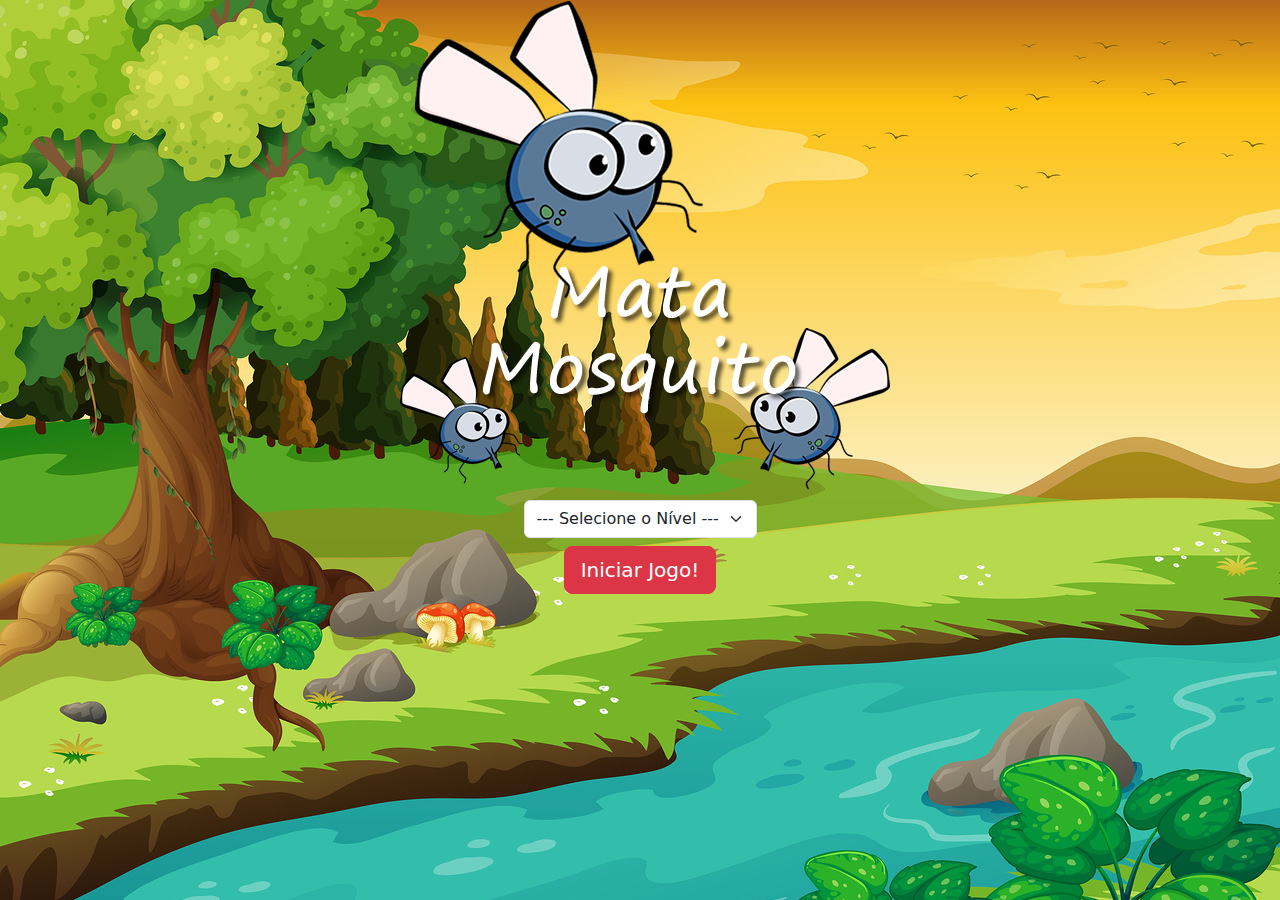
<file: index.html>
<!DOCTYPE html>
<html lang="pt-BR">
<head>
    <meta charset="UTF-8">
    <meta http-equiv="X-UA-Compatible" content="IE=edge">
    <meta name="viewport" content="width=device-width, initial-scale=1.0">
    <title>Game Mata MUUUUSKITU </title>
    <link rel="stylesheet" href="https://cdn.jsdelivr.net/npm/bootstrap@5.2.2/dist/css/bootstrap.min.css
    ">
    <link rel="stylesheet" href="css/style.css">
    <script src="js/script.js"></script>
</head>
<body>
    <div class="container">
        <div class="row">
            <div class="col">
                <div class="d-flex justify-content-center">
                    <img src="imagens/game.png" alt="Imagem Inical do Jogo">                  
                </div>
            </div>
        </div>
        <div class="row">
            <div class="col">
                <div class="d-flex justify-content-center">
                    <div class="mb-2">
                        <select id="nivel" class="form-select">
                            <option value="">--- Selecione o Nível --- </option>
                            <option value="normal">Normal</option>
                            <option value="medio">Médio</option>
                            <option value="chucknorris">Chuck Norris</option>
                        </select>
                    </div>               
                </div>
            </div>
        </div>
        <div class="row">
            <div class="col">
                <div class="d-flex justify-content-center">
                   <button onclick="iniciarJogo()" type="button" class="btn btn-danger btn-lg">Iniciar Jogo!</button>               
                </div>
            </div>
        </div>

        </div>

    </div>
</body>
</html>
</file>
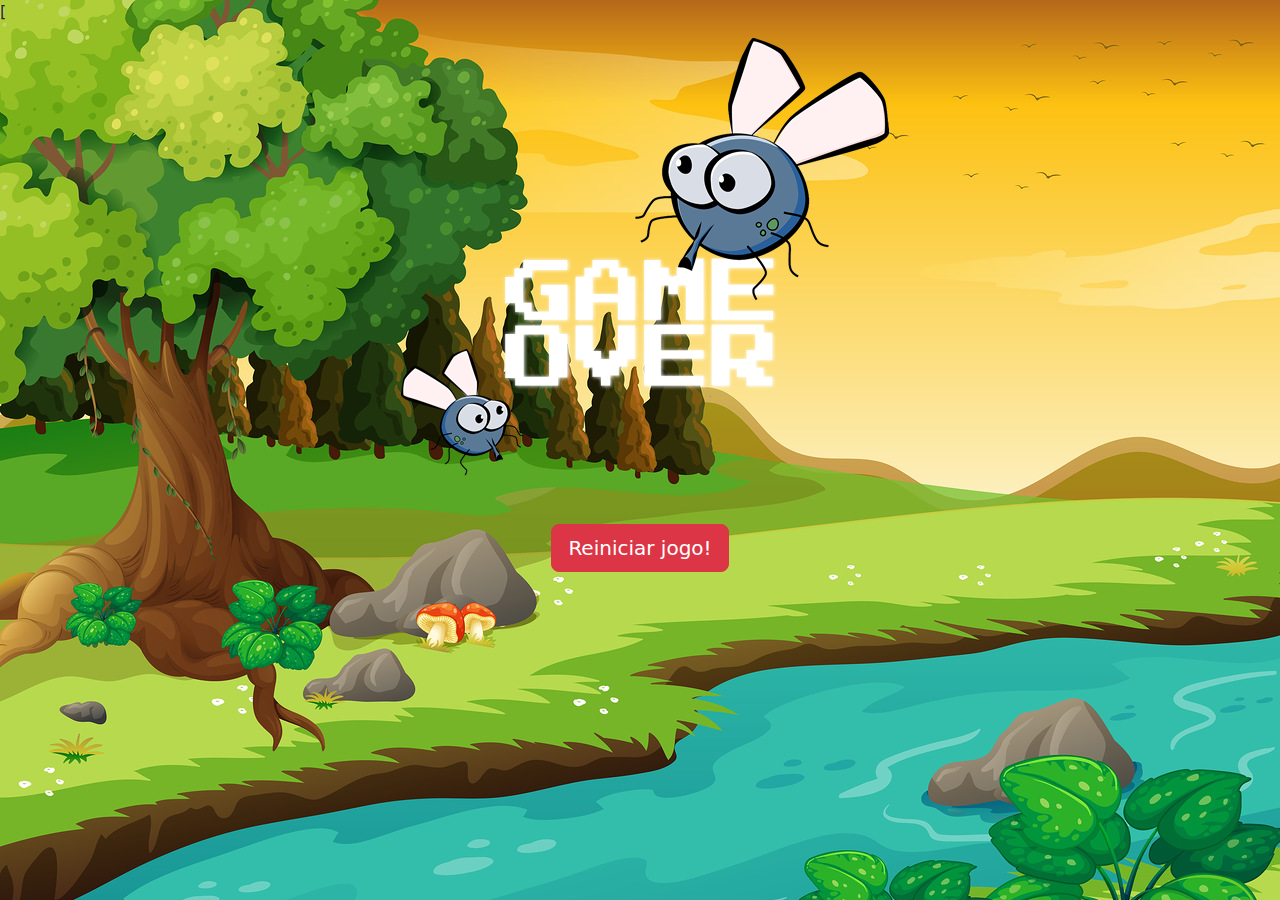
<file: gameover.html>
<!DOCTYPE html>
<html lang="pt-BR">

<head>
    <meta charset="UTF-8">
    <meta http-equiv="X-UA-Compatible" content="IE=edge">
    <meta name="viewport" content="width=device-width, initial-scale=1.0">
    <title>Game Over</title>
    <link rel="stylesheet" href="https://cdn.jsdelivr.net/npm/bootstrap@5.2.2/dist/css/bootstrap.min.css
    ">
    <link rel="stylesheet" href="css/style.css">
    <script src="js/script.js"></script>
</head>

<body>[
    <div class="row">
        <div class="col">
            <div class="d-flex justify-content-center">
                <img src="imagens/game_over.png" alt=""> <br>
            </div>
        </div>
    </div>
    <div class="row">
        <div class="col">
            <div class="d-flex justify-content-center">
              
                <button type="button" class="btn btn-danger btn-lg" onclick="window.location.href = 'index.html' ">
                    Reiniciar jogo!
                </button>
            </div>
        </div>
    </div>
</body>

</html>
</file>
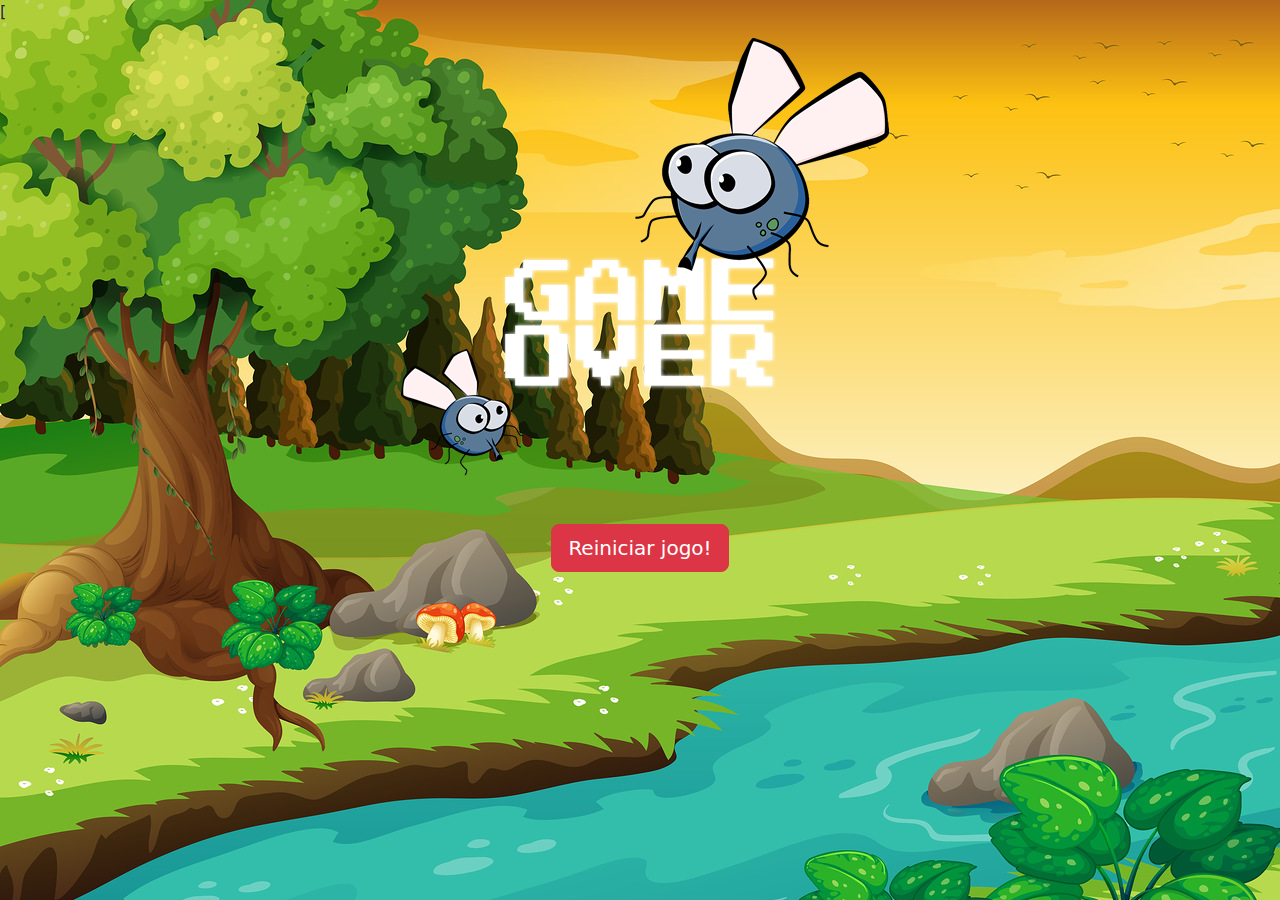
<file: jogo.html>
<!DOCTYPE html>
<html lang="pt-BR">

<head>
    <meta charset="UTF-8">
    <meta http-equiv="X-UA-Compatible" content="IE=edge">
    <meta name="viewport" content="width=device-width, initial-scale=1.0">
    <title>Game Nova Página</title>
    <link rel="stylesheet" href="https://cdn.jsdelivr.net/npm/bootstrap@5.2.2/dist/css/bootstrap.min.css
    ">
    <link rel="stylesheet" href="css/style.css">
    <script src="js/script.js"></script>
</head>

<body onresize="ajusaTamanhoTelajogo()">

    <div class="painel">

        <div class="vida">
            <img id="v1" src="imagens/coracao_cheio.png" alt="Vida 1">
            <img id="v2" src="imagens/coracao_cheio.png" alt="Vida 2">
            <img id="v3" src="imagens/coracao_cheio.png" alt="Vida 3">
        </div>

        <div class="cronometro">
            <div>Tempo Restante: <span id="tempo"></span> </div>

        </div>


    </div>

    <script>
        //Pega id tempo e desenha no html o valor da variavel tempo
        document.getElementById('tempo').innerHTML = tempo

        var criaMosca = setInterval(function () {
          posicaoRandomica()
        }, tempoCriaMosquito)


    </script>

</body>

</html>
</file>
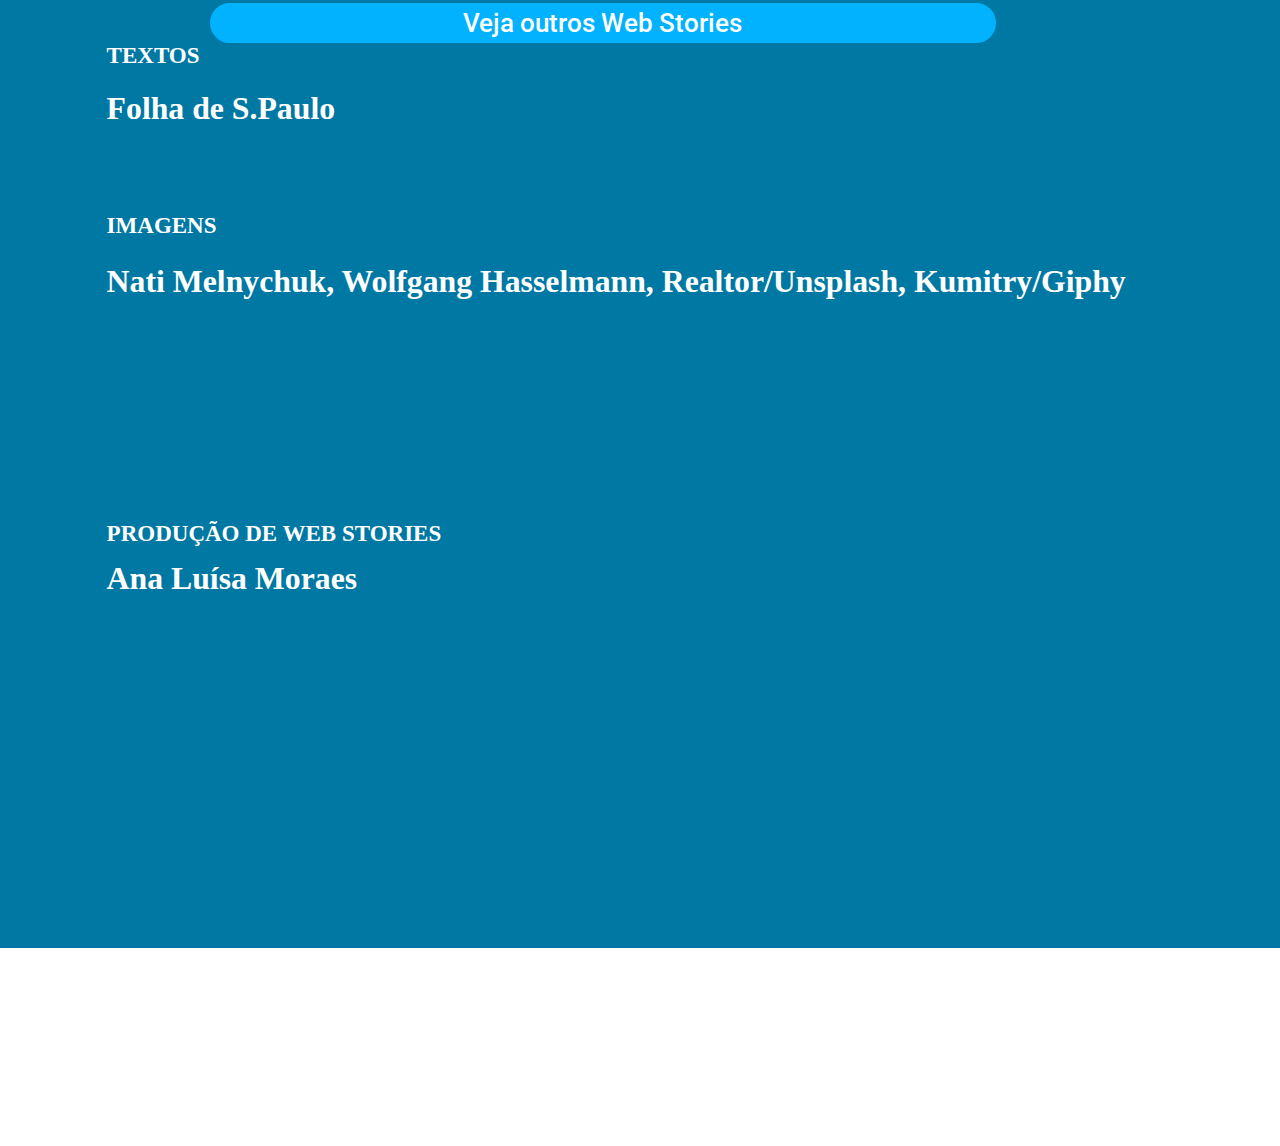
<file: imagens/download.htm>
<!DOCTYPE html>
<html amp lang="pt-BR"><head><meta charset="utf-8"><link href="https://cdn.ampproject.org/v0.js" rel="preload" as="script"><script async src="https://cdn.ampproject.org/v0.js"></script><style amp-boilerplate>body{-webkit-animation:-amp-start 8s steps(1,end) 0s 1 normal both;-moz-animation:-amp-start 8s steps(1,end) 0s 1 normal both;-ms-animation:-amp-start 8s steps(1,end) 0s 1 normal both;animation:-amp-start 8s steps(1,end) 0s 1 normal both}@-webkit-keyframes -amp-start{from{visibility:hidden}to{visibility:visible}}@-moz-keyframes -amp-start{from{visibility:hidden}to{visibility:visible}}@-ms-keyframes -amp-start{from{visibility:hidden}to{visibility:visible}}@-o-keyframes -amp-start{from{visibility:hidden}to{visibility:visible}}@keyframes -amp-start{from{visibility:hidden}to{visibility:visible}}</style><noscript><style amp-boilerplate>body{-webkit-animation:none;-moz-animation:none;-ms-animation:none;animation:none}</style></noscript><meta name="viewport" content="width=device-width,minimum-scale=1,initial-scale=1"><meta name="amp-story-generator-name" content="MakeStories"><meta name="amp-story-generator-version" content="2.0"><script async custom-element="amp-analytics" src="https://cdn.ampproject.org/v0/amp-analytics-0.1.js"></script><title>Métodos mais e menos eficazes para combater pernilongos</title><script async custom-element="amp-story" src="https://cdn.ampproject.org/v0/amp-story-1.0.js"></script><meta name="og:image" property="og:image" content="https://f.i.uol.com.br/fotografia/2022/03/31/16487376976245bda127777_1648737697_3x2_md.jpg"><link rel="shortcut icon" href="https://f.i.uol.com.br/hunting/folha/1/common/icons/favicon-192.png" type="image/x-icon"><script type="application/ld+json">{"@context":"https://schema.org","@type":"Article","mainEntityOfPage":{"@type":"WebPage","@id":"https://apis.makestories.io/preview/-MyNBCjecCWDV8gaETRC?"},"headline":"Métodos mais e menos eficazes para combater pernilongos","keywords":"pernilongos, picadas","description":"Aprenda a controlar os pernilongos","image":{"@type":"ImageObject","url":"https://f.i.uol.com.br/fotografia/2022/03/31/16487376976245bda127777_1648737697_3x2_md.jpg","width":"1280","height":"1920"},"author":{"@type":"Person","name":""},"publisher":{"@type":"Organization","name":"","logo":{"@type":"ImageObject","url":""}}}</script><meta property="og:url" content="https://www1.folha.uol.com.br/webstories/cotidiano/2022/03/metodos-mais-e-menos-eficazes-para-combater-pernilongos/"><meta property="title" content="Métodos mais e menos eficazes para combater pernilongos"><meta property="og:title" content="Métodos mais e menos eficazes para combater pernilongos"><meta property="twitter:title" content="Métodos mais e menos eficazes para combater pernilongos"><meta property="keywords" name="keywords" content="pernilongos, picadas"><meta name="description" property="description" content="Aprenda a controlar os pernilongos"><meta name="og:description" property="og:description" content="Aprenda a controlar os pernilongos"><meta name="twitter:description" property="twitter:description" content="Aprenda a controlar os pernilongos"><meta property="twitter:image" content="https://f.i.uol.com.br/fotografia/2022/03/31/16487376976245bda127777_1648737697_3x2_md.jpg"><meta property="og:image:url" content="https://f.i.uol.com.br/fotografia/2022/03/31/16487376976245bda127777_1648737697_3x2_md.jpg"><meta property="og:image:width" content="1280"><meta property="og:image:height" content="1920"><meta name="twitter:card" content="summary_large_image"><meta property="og:type" content="article"><link rel="canonical" href="https://www1.folha.uol.com.br/webstories/cotidiano/2022/03/metodos-mais-e-menos-eficazes-para-combater-pernilongos/"><style amp-custom>@font-face{font-family:FolhaII;src:url(https://static.folha.uol.com.br/fonts/folhaii-semibold/folhaii-semibold-webfont.eot?20200213) format("embedded-opentype"),url(https://static.folha.uol.com.br/fonts/folhaii-semibold/folhaii-semibold-webfont.woff?20200213) format("woff"),url(https://static.folha.uol.com.br/fonts/folhaii-semibold/folhaii-semibold-webfont.ttf?20200213) format("truetype"),url(https://static.folha.uol.com.br/fonts/folhaii-semibold/folhaii-semibold-webfont.svg#folha_iisemibold?20200213) format("svg");font-weight:600}@font-face{font-family:FolhaGrafico;src:url(https://static.folha.uol.com.br/fonts/hunting/folha-grafico/Folha_Grafico-Regular.eot?20200213) format("embedded-opentype"),url(https://static.folha.uol.com.br/fonts/hunting/folha-grafico/Folha_Grafico-Regular.woff2?20200213) format("woff2"),url(https://static.folha.uol.com.br/fonts/hunting/folha-grafico/Folha_Grafico-Regular.woff?20200213) format("woff"),url(https://static.folha.uol.com.br/fonts/hunting/folha-grafico/Folha_Grafico-Regular.ttf?20200213) format("truetype"),url(https://static.folha.uol.com.br/fonts/hunting/folha-grafico/Folha_Grafico-Regular.svg#font?20200213) format("svg");font-weight:400}@font-face{font-family:FolhaGrafico;src:url(https://static.folha.uol.com.br/fonts/hunting/folha-grafico/Folha_Grafico-Bold.eot?20200213) format("embedded-opentype"),url(https://static.folha.uol.com.br/fonts/hunting/folha-grafico/Folha_Grafico-Bold.woff2?20200213) format("woff2"),url(https://static.folha.uol.com.br/fonts/hunting/folha-grafico/Folha_Grafico-Bold.woff?20200213) format("woff"),url(https://static.folha.uol.com.br/fonts/hunting/folha-grafico/Folha_Grafico-Bold.ttf?20200213) format("truetype"),url(https://static.folha.uol.com.br/fonts/hunting/folha-grafico/Folha_Grafico-Bold.svg#font?20200213) format("svg");font-weight:700}@font-face{font-family:FolhaTexto;src:url(https://static.folha.uol.com.br/fonts/hunting/folha-texto/Folha_Texto-Light.eot?20200213) format("embedded-opentype"),url(https://static.folha.uol.com.br/fonts/hunting/folha-texto/Folha_Texto-Light.woff2?20200213) format("woff2"),url(https://static.folha.uol.com.br/fonts/hunting/folha-texto/Folha_Texto-Light.woff?20200213) format("woff"),url(https://static.folha.uol.com.br/fonts/hunting/folha-texto/Folha_Texto-Light.ttf?20200213) format("truetype"),url(https://static.folha.uol.com.br/fonts/hunting/folha-texto/Folha_Texto-Light.svg#font?20200213) format("svg");font-weight:300}@font-face{font-family:FolhaTexto;src:url(https://static.folha.uol.com.br/fonts/hunting/folha-texto/Folha_Texto-Regular.eot?20200213) format("embedded-opentype"),url(https://static.folha.uol.com.br/fonts/hunting/folha-texto/Folha_Texto-Regular.woff2?20200213) format("woff2"),url(https://static.folha.uol.com.br/fonts/hunting/folha-texto/Folha_Texto-Regular.woff?20200213) format("woff"),url(https://static.folha.uol.com.br/fonts/hunting/folha-texto/Folha_Texto-Regular.ttf?20200213) format("truetype"),url(https://static.folha.uol.com.br/fonts/hunting/folha-texto/Folha_Texto-Regular.svg#font?20200213) format("svg");font-weight:400}@font-face{font-family:FolhaTexto;src:url(https://static.folha.uol.com.br/fonts/hunting/folha-texto/Folha_Texto-Bold.eot?20200213) format("embedded-opentype"),url(https://static.folha.uol.com.br/fonts/hunting/folha-texto/Folha_Texto-Bold.woff2?20200213) format("woff2"),url(https://static.folha.uol.com.br/fonts/hunting/folha-texto/Folha_Texto-Bold.woff?20200213) format("woff"),url(https://static.folha.uol.com.br/fonts/hunting/folha-texto/Folha_Texto-Bold.ttf?20200213) format("truetype"),url(https://static.folha.uol.com.br/fonts/hunting/folha-texto/Folha_Texto-Bold.svg#font?20200213) format("svg");font-weight:700}.pbxkfwnp amp-img.pbxkfwn>img{max-width:unset;max-height:unset;margin:0;height:100%;left:0;object-fit:cover;object-position:28.333333333333286% 50.888888888888886%;top:0;transition:all 1s ease-in-out;width:100%}.vdsde{background:none 0 0/auto repeat scroll padding-box border-box rgba(0,0,0,0);color:#0e0e0e;font-family:FolhaII;font-size:3.56em;font-weight:600;left:1.11%;letter-spacing:0;line-height:1.15em;text-align:center;top:13.83%;width:96.67%}.lkgns>amp-img.img-fill>img{object-fit:cover;object-position:0 0;max-width:unset;max-height:unset;margin:unset;top:0;height:100%;left:0;width:100%}.lkgns amp-img img{object-fit:cover;object-position:0 0}.lkgns amp-img{transform:translateX(-50%) translateY(-50%);filter:brightness(100%) contrast(100%) saturate(100%) blur(0) grayscale(0) sepia(0) invert(200%) hue-rotate(0)}.lkgns{height:4.18em;left:91.25%;top:4.42%;width:4.18em}.pbopndc{background:#fff}.jxfsp{background:#0078a4;background-color:#0078a4;border:1px solid rgba(164,61,0,0);color:#333;height:110.67%;left:-13.06%;top:-5.33%;width:131.11%}.olqac{background:none 0 0/auto repeat scroll padding-box border-box rgba(0,0,0,0);color:#fff;font-family:FolhaTexto;font-size:1.96em;font-weight:300;left:7.22%;letter-spacing:0;line-height:1.15em;text-align:center;top:22.67%;width:85%}.bzmiu>amp-img.img-fill>img{object-fit:cover;max-width:unset;max-height:unset;margin:unset;top:0;height:100%;left:0;width:100%}.bzmiu amp-img{transform:translateX(-50%) translateY(-50%)}.bzmiu{height:28.8em;left:49.86%;object-fit:cover;top:73%;width:36em}.jbcyj>amp-img.img-fill>img{object-fit:cover;object-position:0 0;max-width:unset;max-height:unset;margin:unset;top:0;height:100%;left:0;width:100%}.jbcyj amp-img img{object-fit:cover;object-position:0 0}.jbcyj amp-img{transform:translateX(-50%) translateY(-50%)}.jbcyj{height:4.18em;left:91.25%;top:4.42%;width:4.18em}.pbcmvkm{background:#fff}.dxgdp{background:#0078a4;background-color:#0078a4;border:1px solid rgba(164,61,0,0);color:#333;height:110.67%;left:-14.72%;top:-5.83%;width:131.11%}.djzzs{background:none 0 0/auto repeat scroll padding-box border-box rgba(0,0,0,0);color:#fff;font-family:FolhaTexto;font-size:1.96em;font-weight:300;left:9.17%;letter-spacing:0;line-height:1.15em;text-align:center;top:73.83%;width:83.33%}.mzpwk>amp-img.img-fill>img{object-fit:cover;max-width:unset;max-height:unset;margin:unset;top:0;height:100%;left:0;width:100%}.mzpwk amp-img{transform:translateX(-50%) translateY(-50%)}.mzpwk{height:22.49em;left:49.58%;object-fit:cover;top:42.92%;width:22.49em}.zkgkp>amp-img.img-fill>img{object-fit:cover;object-position:0 0;max-width:unset;max-height:unset;margin:unset;top:0;height:100%;left:0;width:100%}.zkgkp amp-img img{object-fit:cover;object-position:0 0}.zkgkp amp-img{transform:translateX(-50%) translateY(-50%)}.zkgkp{height:4.18em;left:91.25%;top:4.42%;width:4.18em}.pbpgktj{background:#fff}.ovlgp{background:#0078a4;background-color:#0078a4;border:1px solid rgba(164,61,0,0);color:#333;height:110.67%;left:-14.72%;top:-5.83%;width:131.11%}.udect.udect-a{opacity:0}.udect{background:none 0 0/auto repeat scroll padding-box border-box rgba(0,0,0,0);color:#fff;font-family:FolhaTexto;font-size:1.96em;font-weight:300;left:9.17%;letter-spacing:0;line-height:1.15em;text-align:center;top:28.83%;width:83.33%}.neafh{background:none 0 0/auto repeat scroll padding-box border-box rgba(0,0,0,0);color:#fff;font-family:FolhaGrafico;font-size:2.67em;font-weight:700;left:18.89%;letter-spacing:0;line-height:1.15em;text-align:center;top:11.17%;width:61.94%}.pwcmg>amp-img.img-fill>img{object-fit:cover;object-position:0 0;max-width:unset;max-height:unset;margin:unset;top:0;height:99.92%;left:0;width:100%}.pwcmg amp-img img{object-fit:cover;object-position:0 0}.pwcmg amp-img{transform:translateX(-50%) translateY(-50%)}.pwcmg.pwcmg-a{opacity:0}.pwcmg{height:23.73em;left:49.95%;top:79.41%;width:42.1em}.woods>amp-img.img-fill>img{object-fit:cover;object-position:0 0;max-width:unset;max-height:unset;margin:unset;top:0;height:100%;left:0;width:100%}.woods amp-img img{object-fit:cover;object-position:0 0}.woods amp-img{transform:translateX(-50%) translateY(-50%)}.woods{height:4.18em;left:91.25%;top:4.42%;width:4.18em}.pbkrgze{background:#fff}.jsoea{background:#0078a4;background-color:#0078a4;border:1px solid rgba(164,61,0,0);color:#333;height:110.67%;left:-14.72%;top:-5.83%;width:131.11%}.sbdbp.sbdbp-a{opacity:0}.sbdbp{background:none 0 0/auto repeat scroll padding-box border-box rgba(0,0,0,0);color:#fff;font-family:FolhaTexto;font-size:1.96em;font-weight:300;left:10%;letter-spacing:0;line-height:1.15em;text-align:center;top:21.33%;width:79.44%}.dcsax.dcsax-a{opacity:0}.dcsax{background:none 0 0/auto repeat scroll padding-box border-box rgba(0,0,0,0);color:#fff;font-family:FolhaGrafico;font-size:2.67em;font-weight:700;left:18.89%;letter-spacing:0;line-height:1.15em;text-align:center;top:11.17%;width:61.94%}.xrceb>amp-img.img-fill>img{object-fit:cover;object-position:0 0;max-width:unset;max-height:unset;margin:unset;top:0;height:100%;left:0;width:100%}.xrceb amp-img img{object-fit:cover;object-position:0 0}.xrceb amp-img{transform:translateX(-50%) translateY(-50%)}.xrceb{height:21.87em;left:49.72%;top:76.67%;width:29.16em}.ldnuz>amp-img.img-fill>img{object-fit:cover;object-position:0 0;max-width:unset;max-height:unset;margin:unset;top:0;height:100%;left:0;width:100%}.ldnuz amp-img img{object-fit:cover;object-position:0 0}.ldnuz amp-img{transform:translateX(-50%) translateY(-50%)}.ldnuz{height:4.18em;left:91.25%;top:4.42%;width:4.18em}.pbokibq{background:#fff}.sdosb{background:#0078a4;background-color:#0078a4;border:1px solid rgba(164,61,0,0);color:#333;height:110.67%;left:-14.72%;top:-5.83%;width:131.11%}.ptsmb{background:none 0 0/auto repeat scroll padding-box border-box rgba(0,0,0,0);color:#fff;font-family:FolhaTexto;font-size:1.96em;font-weight:300;left:6.11%;letter-spacing:0;line-height:1.15em;text-align:center;top:27.67%;width:88.89%}.bofez.bofez-a{opacity:0}.bofez{background:none 0 0/auto repeat scroll padding-box border-box rgba(0,0,0,0);color:#fff;font-family:FolhaGrafico;font-size:2.67em;font-weight:700;left:5.56%;letter-spacing:0;line-height:1.15em;text-align:center;top:12.83%;width:90.28%}.wzoff>amp-img.img-fill>img{object-fit:cover;object-position:0 0;max-width:unset;max-height:unset;margin:unset;top:0;height:100%;left:0;width:100%}.wzoff amp-img img{object-fit:cover;object-position:0 0}.wzoff amp-img{transform:translateX(-50%) translateY(-50%)}.wzoff.wzoff-a{opacity:0}.wzoff{height:21.07em;left:47.91%;top:82.08%;width:21.07em}.irdeg>amp-img.img-fill>img{object-fit:cover;object-position:0 0;max-width:unset;max-height:unset;margin:unset;top:0;height:100%;left:0;width:100%}.irdeg amp-img img{object-fit:cover;object-position:0 0}.irdeg amp-img{transform:translateX(-50%) translateY(-50%)}.irdeg{height:4.18em;left:91.25%;top:4.42%;width:4.18em}.pbxumta{background:#fff}.mpzqu{background:#0078a4;background-color:#0078a4;border:1px solid rgba(164,61,0,0);color:#333;height:110.67%;left:-14.72%;top:-5.33%;width:131.11%}.vvesu.vvesu-a{opacity:0}.vvesu{background:none 0 0/auto repeat scroll padding-box border-box rgba(0,0,0,0);color:#fff;font-family:FolhaTexto;font-size:1.96em;font-weight:300;left:11.11%;letter-spacing:0;line-height:1.15em;text-align:center;top:20.83%;width:79.17%}.ojvjw.ojvjw-a{opacity:0}.ojvjw{background:none 0 0/auto repeat scroll padding-box border-box rgba(0,0,0,0);color:#fff;font-family:FolhaGrafico;font-size:2.67em;font-weight:700;left:5.56%;letter-spacing:0;line-height:1.15em;text-align:center;top:11.17%;width:90.28%}.kllkt>amp-img.img-fill>img{object-fit:cover;object-position:0 0;max-width:unset;max-height:unset;margin:unset;top:0;height:100%;left:0;width:100%}.kllkt amp-img img{object-fit:cover;object-position:0 0}.kllkt amp-img{transform:translateX(-50%) translateY(-50%)}.kllkt.kllkt-a{opacity:0}.kllkt{height:25.16em;left:73.03%;top:79.75%;width:18.36em}.hsygs>amp-img.img-fill>img{object-fit:cover;object-position:0 0;max-width:unset;max-height:unset;margin:unset;top:0;height:100%;left:0;width:100%}.hsygs amp-img img{object-fit:cover;object-position:0 0}.hsygs amp-img{transform:translateX(-50%) translateY(-50%)}.hsygs{height:4.18em;left:91.25%;top:4.42%;width:4.18em}.pbhthbq{background:#fff}.fdwil{background:#0078a4;background-color:#0078a4;border:1px solid rgba(164,61,0,0);color:#333;height:110.67%;left:-14.72%;top:-5.83%;width:131.11%}.uqnkb.uqnkb-a{opacity:0}.uqnkb{background:none 0 0/auto repeat scroll padding-box border-box rgba(0,0,0,0);color:#fff;font-family:FolhaTexto;font-size:1.96em;font-weight:300;left:5.56%;letter-spacing:0;line-height:1.15em;text-align:center;top:24.83%;width:88.89%}.lvmri.lvmri-a{opacity:0}.lvmri{background:none 0 0/auto repeat scroll padding-box border-box rgba(0,0,0,0);color:#fff;font-family:FolhaGrafico;font-size:2.67em;font-weight:700;left:6.94%;letter-spacing:0;line-height:1.15em;text-align:center;top:14%;width:90.28%}.yktgj>amp-img.img-fill>img{object-fit:cover;object-position:0 0;max-width:unset;max-height:unset;margin:unset;top:0;height:100.06%;left:0;width:100%}.yktgj amp-img img{object-fit:cover;object-position:0 0}.yktgj amp-img{transform:translateX(-50%) translateY(-50%)}.yktgj.yktgj-a{opacity:0}.yktgj{height:25.26em;left:50.12%;top:77.51%;width:33.67em}.inmdw>amp-img.img-fill>img{object-fit:cover;object-position:0 0;max-width:unset;max-height:unset;margin:unset;top:0;height:100%;left:0;width:100%}.inmdw amp-img img{object-fit:cover;object-position:0 0}.inmdw amp-img{transform:translateX(-50%) translateY(-50%)}.inmdw{height:4.18em;left:91.25%;top:4.42%;width:4.18em}.pbzbufd{background:#fff}.omugi{background:#0078a4;background-color:#0078a4;border:1px solid rgba(164,61,0,0);color:#333;height:110.67%;left:-14.72%;top:-5.83%;width:131.11%}.qkmer.qkmer-a{opacity:0}.qkmer{background:none 0 0/auto repeat scroll padding-box border-box rgba(0,0,0,0);color:#fff;font-family:FolhaTexto;font-size:1.96em;font-weight:300;left:6.94%;letter-spacing:0;line-height:1.15em;text-align:center;top:24.83%;width:88.89%}.uuniu.uuniu-a{opacity:0}.uuniu{background:none 0 0/auto repeat scroll padding-box border-box rgba(0,0,0,0);color:#fff;font-family:FolhaGrafico;font-size:2.67em;font-weight:700;left:6.39%;letter-spacing:0;line-height:1.15em;text-align:center;top:15.83%;width:90.28%}.bdokn>amp-img.img-fill>img{object-fit:cover;object-position:0 0;max-width:unset;max-height:unset;margin:unset;top:0;height:170.61%;left:-0%;width:100%}.bdokn amp-img img{object-fit:cover;object-position:0 0}.bdokn amp-img{transform:translateX(-50%) translateY(-50%)}.bdokn.bdokn-a{opacity:0}.bdokn{height:29.33em;left:47.96%;top:74.5%;width:33.36em}.pxmmi>amp-img.img-fill>img{object-fit:cover;object-position:0 0;max-width:unset;max-height:unset;margin:unset;top:0;height:100%;left:0;width:100%}.pxmmi amp-img img{object-fit:cover;object-position:0 0}.pxmmi amp-img{transform:translateX(-50%) translateY(-50%)}.pxmmi{height:4.18em;left:91.25%;top:4.42%;width:4.18em}.pbpkcru{background:#fff}.xewwf{background:#0078a4;background-color:#0078a4;border:1px solid rgba(164,61,0,0);color:#333;height:110.67%;left:-14.72%;top:-5.83%;width:131.11%}.lvilu.lvilu-a{opacity:0}.lvilu{background:none 0 0/auto repeat scroll padding-box border-box rgba(0,0,0,0);color:#fff;font-family:FolhaTexto;font-size:1.96em;font-weight:300;left:5.83%;letter-spacing:0;line-height:1.15em;text-align:center;top:54.83%;width:88.89%}.hyfjw.hyfjw-a{opacity:0}.hyfjw{background:none 0 0/auto repeat scroll padding-box border-box rgba(0,0,0,0);color:#fff;font-family:FolhaGrafico;font-size:2.67em;font-weight:700;left:5.28%;letter-spacing:0;line-height:1.15em;text-align:center;top:46.5%;width:90.28%}.gtmvc>amp-img.img-fill>img{object-fit:cover;object-position:0 0;max-width:unset;max-height:unset;margin:unset;top:0;height:100%;left:0;width:100%}.gtmvc amp-img img{object-fit:cover;object-position:0 0}.gtmvc amp-img{transform:translateX(-50%) translateY(-50%)}.gtmvc.gtmvc-a{opacity:0}.gtmvc{height:25.6em;left:35%;top:20.5%;width:25.6em}.rsudm>amp-img.img-fill>img{object-fit:cover;object-position:0 0;max-width:unset;max-height:unset;margin:unset;top:0;height:100%;left:0;width:100%}.rsudm amp-img img{object-fit:cover;object-position:0 0}.rsudm amp-img{transform:translateX(-50%) translateY(-50%)}.rsudm{height:4.18em;left:91.25%;top:4.42%;width:4.18em}.pbpvefh{background:#fff}.ccgug{background:#0078a4;background-color:#0078a4;border:1px solid rgba(164,61,0,0);color:#333;height:110.67%;left:-14.72%;top:-5.83%;width:131.11%}.dpxiy{background:none 0 0/auto repeat scroll padding-box border-box rgba(0,0,0,0);color:#fff;font-family:FolhaTexto;font-size:1.96em;font-weight:300;left:10.56%;letter-spacing:0;line-height:1.15em;text-align:center;top:65.33%;width:83.33%}.aluwz{background:#00b2ff;border:2px solid #00b2ff;border-radius:100px;color:#fff;font-family:Roboto;font-size:1.6em;font-weight:400;height:40px;left:27.22%;line-height:1.4em;text-align:center;top:42px;width:46.94%}.ldrkx>amp-img.img-fill>img{object-fit:cover;object-position:0 0;max-width:unset;max-height:unset;margin:unset;top:0;height:100%;left:0;width:100%}.ldrkx amp-img img{object-fit:cover;object-position:0 0}.ldrkx amp-img{transform:translateX(-50%) translateY(-50%)}.ldrkx{height:4.18em;left:91.25%;top:4.42%;width:4.18em}.iolbb>amp-img.img-fill>img{object-fit:cover;max-width:unset;max-height:unset;margin:unset;top:0;height:100%;left:0;width:100%}.iolbb amp-img{transform:translateX(-50%) translateY(-50%)}.iolbb{height:21.67em;left:52.22%;object-fit:cover;top:37.81%;width:26.67em}.pbuxdwh{background:#fff}.fyrzh{background:#0078a4;background-color:#0078a4;border:1px solid rgba(164,61,0,0);color:#333;height:110.67%;left:-14.72%;top:-5.83%;width:131.11%}.kjukq{background:none 0 0/auto repeat scroll padding-box border-box rgba(0,0,0,0);color:#fff;font-family:FolhaTexto;font-size:1.96em;font-weight:300;left:7.78%;letter-spacing:0;line-height:1.15em;top:67.5%;width:83.33%}.tmspa{background:#00b2ff;border:2px solid #00b2ff;border-radius:100px;color:#fff;font-family:Roboto;font-size:1.6em;font-weight:500;height:40px;left:31.11%;line-height:1.4em;text-align:center;top:45px;width:46.94%}.xalwl>amp-img.img-fill>img{object-fit:cover;max-width:unset;max-height:unset;margin:unset;top:0;height:100%;left:0;width:100%}.xalwl amp-img{transform:translateX(-50%) translateY(-50%)}.xalwl{height:26.67em;left:49.44%;object-fit:cover;top:36%;width:26.67em}.zrpfm>amp-img.img-fill>img{object-fit:cover;object-position:0 0;max-width:unset;max-height:unset;margin:unset;top:0;height:100%;left:0;width:100%}.zrpfm amp-img img{object-fit:cover;object-position:0 0}.zrpfm amp-img{transform:translateX(-50%) translateY(-50%)}.zrpfm{height:4.18em;left:91.25%;top:4.42%;width:4.18em}.pbxiphb{background:#fff}.suxvw{background:#0078a4;background-color:#0078a4;border:1px solid rgba(164,61,0,0);color:#333;height:110.67%;left:-14.72%;top:-5.83%;width:131.11%}.znwgx{background:none 0 0/auto repeat scroll padding-box border-box rgba(0,0,0,0);color:#fff;font-family:FolhaTexto;font-size:1.96em;font-weight:300;left:8.33%;letter-spacing:0;line-height:1.15em;top:68.17%;width:83.33%}.ghvud{background:#04d26b;border:2px solid #04d26b;border-radius:100px;color:#fff;font-family:Roboto;font-size:1.6em;font-weight:500;height:40px;left:15.28%;line-height:1.4em;text-align:center;top:22px;width:69.44%}.aaolk>amp-img.img-fill>img{object-fit:cover;max-width:unset;max-height:unset;margin:unset;top:0;height:100%;left:0;width:100%}.aaolk amp-img{transform:translateX(-50%) translateY(-50%)}.aaolk{height:26.61em;left:50%;object-fit:cover;top:33.28%;width:26.67em}.syjbn>amp-img.img-fill>img{object-fit:cover;object-position:0 0;max-width:unset;max-height:unset;margin:unset;top:0;height:100%;left:0;width:100%}.syjbn amp-img img{object-fit:cover;object-position:0 0}.syjbn amp-img{transform:translateX(-50%) translateY(-50%)}.syjbn{height:4.18em;left:91.25%;top:4.42%;width:4.18em}.sultk{left:95.37%;padding:2px;top:-3.54%;width:.74%}.pbnywwu{background:#fff}.uhjgi{background:#0078a4;background-color:#0078a4;border:1px solid rgba(164,61,0,0);color:#333;height:110.67%;left:-18.33%;top:-8.5%;width:131.11%}.mluux{color:#fff;font-family:FolhaGrafico;font-size:1.42em;font-weight:700;left:8.33%;letter-spacing:0;line-height:1.43em;top:4.49%;width:83.33%}.urvce{color:#fff;font-family:FolhaTexto;font-size:1.96em;font-weight:700;left:8.33%;letter-spacing:0;line-height:1.2em;top:10%;width:83.33%}.qcywf{color:#fff;font-family:FolhaGrafico;font-size:1.42em;font-weight:700;left:8.33%;letter-spacing:0;line-height:1.43em;top:23.33%;width:83.33%}.lxhqb{color:#fff;font-family:FolhaTexto;font-size:1.96em;font-weight:700;left:8.33%;letter-spacing:0;line-height:1.2em;top:29.17%;width:83.33%}.sihhk{color:#fff;font-family:FolhaGrafico;font-size:1.42em;font-weight:700;left:8.33%;letter-spacing:0;line-height:1.43em;top:57.5%;width:83.33%}.mamli{color:#fff;font-family:FolhaTexto;font-size:1.96em;font-weight:700;left:8.33%;letter-spacing:0;line-height:1.2em;top:62.17%;width:83.33%}.cdfde{background:#00b2ff;border:2px solid #00b2ff;border-radius:100px;color:#fff;font-family:Roboto;font-size:1.6em;font-weight:500;height:40px;left:16.39%;line-height:1.4em;text-align:center;top:3px;width:61.39%}.kkqfz>amp-img.img-fill>img{object-fit:cover;object-position:0 0;max-width:unset;max-height:unset;margin:unset;top:0;height:100%;left:0;width:100%}.kkqfz amp-img img{object-fit:cover;object-position:0 0}.kkqfz amp-img{transform:translateX(-50%) translateY(-50%)}.kkqfz{height:4.18em;left:91.25%;top:4.42%;width:4.18em}amp-img{position:relative}.content-block{padding:10px 15px}.block{position:relative;padding:5px;word-break:break-word}.content-block amp-video{display:block;margin:0 auto}.content-block>hr{padding:0;margin:5px 0;border-top:1px solid #eee}.block a:not(.cta-a){color:inherit;text-decoration:none}h1,h2,h3,h4,h5,h6,p{padding:0;margin:0}.cta-a{text-decoration:none;display:flex;align-items:center}.cta-a span{width:100%}.svg-el svg{display:block;width:100%;height:100%}.block .cta-a{padding:.3em 1em;display:inline-block}*{-webkit-box-sizing:border-box;-moz-box-sizing:border-box;box-sizing:border-box}.cta-a amp-img{width:100%;height:100%}.cta-a amp-img img{height:100%;width:100%;min-height:unset}.flip-vertically img,.flip-vertically svg{transform:rotateY(180deg)}.flip-horizontally img,.flip-horizontally svg{transform:rotateX(180deg)}.flip-horizontally.flip-vertically img,.flip-horizontally.flip-vertically svg{transform:rotateX(180deg) rotateY(180deg)}.pa{position:absolute;word-break:break-word}amp-story-grid-layer{padding:0}.letterbox{position:absolute;width:100vw;width:calc(100 * var(--story-page-vw,1vw));height:100vh;height:calc(100 * var(--story-page-vh,1vh));top:0;left:0}.txt-hl{-webkit-box-decoration-break:clone;-o-box-decoration-break:clone;box-decoration-break:clone}.img-fill,a.story-tooltip{top:0;left:0;width:100%;height:100%;font-size:inherit;font-weight:inherit}a.story-tooltip{text-decoration:none;color:inherit}.offset{transform:translateX(-50%) translateY(-50%)}.oh{overflow:hidden}.pa.kbimg{width:0;height:0}.pa-list-type{padding:5px;padding-left:19px;margin:5px 0 0 0}ol.pa-list-type{list-style:lower-alpha}.block .pa-list-type li a{color:#1890ff}amp-story{font-size:3.125vw}@media screen and (min-aspect-ratio:3/5) and (max-aspect-ratio:5/5){amp-story{font-size:1.875vh}.letterbox{width:60vh;height:100vh;position:absolute;top:50%;left:50%;transform:translate(-50%,-50%)}amp-story-cta-layer .letterbox{height:20vh}}@media screen and (min-width:1024px){amp-story{font-size:1.8vh}}@media screen and (min-width:1024px) and (max-height:660px){amp-story{font-size:1.8vh}}::cue{background-color:rgba(0,0,0,.75);font-size:24px;line-height:1.5}.scroll-word-effect .effect-wrapper-inner::after,.scroll-word-effect .effect-wrapper-inner::before{position:absolute}</style><link rel="stylesheet" href="https://fonts.googleapis.com/css?display=swap&family=Roboto:400,500" media="all"><script async="" custom-element="amp-story-auto-ads" src="https://cdn.ampproject.org/v0/amp-story-auto-ads-0.1.js"></script></head><body> <amp-story standalone class="ms-MyNBCjecCWDV8gaETRC" poster-portrait-src="https://cdn.storyasset.link/7IqpTP4VMIfCcCmDg3agwlHcBYB3/ms-ksuvxfccnc.jpg" publisher-logo-src="https://f.i.uol.com.br/webstories/images/210707.jpeg" publisher="Folha de S.Paulo" title="Métodos mais e menos eficazes para combater pernilongos" poster-landscape-src="https://cdn.storyasset.link/7IqpTP4VMIfCcCmDg3agwlHcBYB3/ms-zwpmaregut.jpg" poster-square-src="https://cdn.storyasset.link/7IqpTP4VMIfCcCmDg3agwlHcBYB3/ms-wchojqoqgf.jpg"><amp-story-page id="lnzdoujwai" class="lnzdoujwai ms-st-pg"><amp-story-grid-layer template="fill" class="pbxkfwnp"><amp-img width="720" height="1280" layout="responsive" class="pbxkfwn" id="lnzdoujwai-bg" src="https://images.unsplash.com/photo-1575909492048-9df0a4e121fb?ixid=MnwyNTE2NnwwfDF8c2VhcmNofDN8fG1vc3F1aXRvfGVufDB8fHx8MTY0NzUzMDc4OQ&ixlib=rb-1.2.1&q=85&w=2160" alt="Background Image"></amp-img></amp-story-grid-layer><amp-story-grid-layer template="vertical" id="nltfr"><div class="letterbox"> <h2 class="vdsde pa">Métodos mais e menos eficazes para combater pernilongos</h2> <div class="lkgns pa"><amp-img width="1280" height="1280" layout="responsive" class="img-fill pa" src="https://f.i.uol.com.br/webstories/images/2016327.png" alt=""></amp-img></div> </div></amp-story-grid-layer></amp-story-page><amp-story-page id="kymygvqkcy" class="kymygvqkcy ms-st-pg"><amp-story-grid-layer template="fill" class="pbopndcp"><div class="pbopndc"></div> </amp-story-grid-layer><amp-story-grid-layer template="vertical" id="dcgqp"><div class="letterbox"> <div class="jxfsp pa" id="asnoulqlyd"></div> <h2 class="olqac pa">Picadas, coceiras, machucados, zumbidos... conviver com pernilongos não é fácil</h2> <div class="bzmiu pa"><amp-img width="480" height="384" layout="responsive" class="img-fill pa" src="https://media4.giphy.com/media/XP1vzG3MrLhmwJL6gJ/giphy.gif"></amp-img></div> <div class="jbcyj pa"><amp-img width="1280" height="1280" layout="responsive" class="img-fill pa" src="https://f.i.uol.com.br/webstories/images/2016327.png" alt=""></amp-img></div> </div></amp-story-grid-layer></amp-story-page><amp-story-page id="pzbdqhxwif" class="pzbdqhxwif ms-st-pg"><amp-story-grid-layer template="fill" class="pbcmvkmp"><div class="pbcmvkm"></div> </amp-story-grid-layer><amp-story-grid-layer template="vertical" id="dykyx"><div class="letterbox"> <div class="dxgdp pa" id="smwgvzqvhi"></div> <h2 class="djzzs pa">O problema fica ainda pior no calor, mas alguns métodos podem ajudar a escapar dos mosquitos. Conheça alguns:</h2> <div class="mzpwk pa"><amp-img width="480" height="480" layout="responsive" class="img-fill pa" src="https://media3.giphy.com/media/EFhTzFCNd89PvBDhfl/giphy.gif"></amp-img></div> <div class="zkgkp pa"><amp-img width="1280" height="1280" layout="responsive" class="img-fill pa" src="https://f.i.uol.com.br/webstories/images/2016327.png" alt=""></amp-img></div> </div></amp-story-grid-layer></amp-story-page><amp-story-page id="lbcuuuhvev" class="lbcuuuhvev ms-st-pg"><amp-story-grid-layer template="fill" class="pbpgktjp"><div class="pbpgktj"></div> </amp-story-grid-layer><amp-story-grid-layer template="vertical" id="fcnpw"><div class="letterbox"> <div class="ovlgp pa" id="lcgnlmrznh"></div> <h2 class="udect pa udect-a">Eficiência: mediana<br><br>Como funciona: a essência liberada afasta o mosquito<br><br>Cuidados: deve ser mantida longe de papéis e cortinas</h2> <h2 class="neafh pa">Vela ou incenso de citronela<br></h2> <div class="pwcmg pa pwcmg-a"><amp-img width="666" height="375" layout="responsive" class="img-fill pa" src="https://cdn.storyasset.link/7IqpTP4VMIfCcCmDg3agwlHcBYB3/citronella-candles-removebg-preview-ms-ogiwwvmkut.png" alt=""></amp-img></div> <div class="woods pa"><amp-img width="1280" height="1280" layout="responsive" class="img-fill pa" src="https://f.i.uol.com.br/webstories/images/2016327.png" alt=""></amp-img></div> </div></amp-story-grid-layer><amp-story-animation layout="nodisplay" trigger="visibility"><script type="application/json"> [{
                "selector": ".udect-a",
                "duration": "400ms",
                "fill": "forwards",
                "delay": "0ms",
                "keyframes": [
                    {"offset": 0, "opacity": 0},
                    {"offset": 1, "opacity": 1}
                ]
            }, {
                "selector": ".pwcmg-a",
                "duration": "500ms",
                "fill": "forwards",
                "delay": "0ms",
                "keyframes": [
                    {"offset": 0, "opacity": 0},
                    {"offset": 1, "opacity": 1}
                ]
            }] </script></amp-story-animation></amp-story-page><amp-story-page id="bzmujzhmby" class="bzmujzhmby ms-st-pg"><amp-story-grid-layer template="fill" class="pbkrgzep"><div class="pbkrgze"></div> </amp-story-grid-layer><amp-story-grid-layer template="vertical" id="ovnfo"><div class="letterbox"> <div class="jsoea pa" id="llfrtwpqkz"></div> <h2 class="sbdbp pa sbdbp-a">Eficiência: alta<br><br>Como funciona: afasta os mosquitos quando queima<br><br>Cuidados: evite a fumaça e não coloque perto de cortinas ou móveis</h2> <h2 class="dcsax pa dcsax-a">Inseticida espiral<br></h2> <div class="xrceb pa"><amp-img width="560" height="420" layout="responsive" class="img-fill pa" src="https://cdn.storyasset.link/7IqpTP4VMIfCcCmDg3agwlHcBYB3/serpentina-inseticida-em-seu-suporte-foto-harper-ktshutterstockcom-0000000000014EE6-removebg-preview-ms-eusdbdollc.png" alt=""></amp-img></div> <div class="ldnuz pa"><amp-img width="1280" height="1280" layout="responsive" class="img-fill pa" src="https://f.i.uol.com.br/webstories/images/2016327.png" alt=""></amp-img></div> </div></amp-story-grid-layer><amp-story-animation layout="nodisplay" trigger="visibility"><script type="application/json"> [{
                "selector": ".sbdbp-a",
                "duration": "400ms",
                "fill": "forwards",
                "delay": "400ms",
                "keyframes": [
                    {"offset": 0, "opacity": 0},
                    {"offset": 1, "opacity": 1}
                ]
            }, {
                "selector": ".dcsax-a",
                "duration": "400ms",
                "fill": "forwards",
                "delay": "0ms",
                "keyframes": [
                    {"offset": 0, "opacity": 0},
                    {"offset": 1, "opacity": 1}
                ]
            }] </script></amp-story-animation></amp-story-page><amp-story-page id="hhnhmdicdp" class="hhnhmdicdp ms-st-pg"><amp-story-grid-layer template="fill" class="pbokibqp"><div class="pbokibq"></div> </amp-story-grid-layer><amp-story-grid-layer template="vertical" id="ffgqq"><div class="letterbox"> <div class="sdosb pa" id="lqowysroij"></div> <h2 class="ptsmb pa">Eficiência: alta<br><br>Como funciona: o líquido é evaporado e a pastilha é queimada, liberando o repelente<br><br>Cuidados: deixe janelas abertas para que os mosquitos saiam</h2> <h2 class="bofez pa bofez-a">Repelente líquido e em pastilhas na eletricidade<br></h2> <div class="wzoff pa wzoff-a"><amp-img width="500" height="500" layout="responsive" class="img-fill pa" src="https://cdn.storyasset.link/7IqpTP4VMIfCcCmDg3agwlHcBYB3/mosquito-repellent-liquid-vaporizer-500x500-removebg-preview-ms-wbnegogeas.png" alt=""></amp-img></div> <div class="irdeg pa"><amp-img width="1280" height="1280" layout="responsive" class="img-fill pa" src="https://f.i.uol.com.br/webstories/images/2016327.png" alt=""></amp-img></div> </div></amp-story-grid-layer><amp-story-animation layout="nodisplay" trigger="visibility"><script type="application/json"> [{
                "selector": ".bofez-a",
                "duration": "400ms",
                "fill": "forwards",
                "delay": "0ms",
                "keyframes": [
                    {"offset": 0, "opacity": 0},
                    {"offset": 1, "opacity": 1}
                ]
            }, {
                "selector": ".wzoff-a",
                "duration": "500ms",
                "fill": "forwards",
                "delay": "0ms",
                "keyframes": [
                    {"offset": 0, "opacity": 0},
                    {"offset": 1, "opacity": 1}
                ]
            }] </script></amp-story-animation></amp-story-page><amp-story-page id="tyvgicfslu" class="tyvgicfslu ms-st-pg"><amp-story-grid-layer template="fill" class="pbxumtap"><div class="pbxumta"></div> </amp-story-grid-layer><amp-story-grid-layer template="vertical" id="ezfft"><div class="letterbox"> <div class="mpzqu pa" id="hunklvqnzk"></div> <h2 class="vvesu pa vvesu-a">Eficiência: Baixa<br><br>Como funciona: eletrocuta os mosquitos que entram em contato com o equipamento<br><br>Cuidados: não deixe perto de crianças</h2> <h2 class="ojvjw pa ojvjw-a">Raquete<br></h2> <div class="kllkt pa kllkt-a"><amp-img width="370" height="507" layout="responsive" class="img-fill pa" src="https://cdn.storyasset.link/7IqpTP4VMIfCcCmDg3agwlHcBYB3/31-06116-removebg-preview-ms-atbcowazwv.png" alt=""></amp-img></div> <div class="hsygs pa"><amp-img width="1280" height="1280" layout="responsive" class="img-fill pa" src="https://f.i.uol.com.br/webstories/images/2016327.png" alt=""></amp-img></div> </div></amp-story-grid-layer><amp-story-animation layout="nodisplay" trigger="visibility"><script type="application/json"> [{
                "selector": ".vvesu-a",
                "duration": "400ms",
                "fill": "forwards",
                "delay": "0ms",
                "keyframes": [
                    {"offset": 0, "opacity": 0},
                    {"offset": 1, "opacity": 1}
                ]
            }, {
                "selector": ".ojvjw-a",
                "duration": "400ms",
                "fill": "forwards",
                "delay": "0ms",
                "keyframes": [
                    {"offset": 0, "opacity": 0},
                    {"offset": 1, "opacity": 1}
                ]
            }, {
                "selector": ".kllkt-a",
                "duration": "500ms",
                "fill": "forwards",
                "delay": "0ms",
                "keyframes": [
                    {"offset": 0, "opacity": 0},
                    {"offset": 1, "opacity": 1}
                ]
            }] </script></amp-story-animation></amp-story-page><amp-story-page id="tivnuqockb" class="tivnuqockb ms-st-pg"><amp-story-grid-layer template="fill" class="pbhthbqp"><div class="pbhthbq"></div> </amp-story-grid-layer><amp-story-grid-layer template="vertical" id="lqtbs"><div class="letterbox"> <div class="fdwil pa" id="qfzzvghvxj"></div> <h2 class="uqnkb pa uqnkb-a">Eficiência: Alta<br><br>Como funciona: Tem um princípio ativo que mata os mosquitos<br><br>Cuidados: não deve ser aplicado com pessoas no ambiente</h2> <h2 class="lvmri pa lvmri-a">Inseticida aerossol<br></h2> <div class="yktgj pa yktgj-a"><amp-img width="577" height="433" layout="responsive" class="img-fill pa" src="https://cdn.storyasset.link/7IqpTP4VMIfCcCmDg3agwlHcBYB3/1200px-Aerosol-removebg-preview-ms-xbejyjiefx.png" alt=""></amp-img></div> <div class="inmdw pa"><amp-img width="1280" height="1280" layout="responsive" class="img-fill pa" src="https://f.i.uol.com.br/webstories/images/2016327.png" alt=""></amp-img></div> </div></amp-story-grid-layer><amp-story-animation layout="nodisplay" trigger="visibility"><script type="application/json"> [{
                "selector": ".uqnkb-a",
                "duration": "400ms",
                "fill": "forwards",
                "delay": "0ms",
                "keyframes": [
                    {"offset": 0, "opacity": 0},
                    {"offset": 1, "opacity": 1}
                ]
            }, {
                "selector": ".lvmri-a",
                "duration": "400ms",
                "fill": "forwards",
                "delay": "0ms",
                "keyframes": [
                    {"offset": 0, "opacity": 0},
                    {"offset": 1, "opacity": 1}
                ]
            }, {
                "selector": ".yktgj-a",
                "duration": "500ms",
                "fill": "forwards",
                "delay": "0ms",
                "keyframes": [
                    {"offset": 0, "opacity": 0},
                    {"offset": 1, "opacity": 1}
                ]
            }] </script></amp-story-animation></amp-story-page><amp-story-page id="egmwakynsu" class="egmwakynsu ms-st-pg"><amp-story-grid-layer template="fill" class="pbzbufdp"><div class="pbzbufd"></div> </amp-story-grid-layer><amp-story-grid-layer template="vertical" id="eregj"><div class="letterbox"> <div class="omugi pa" id="cvtdjcawor"></div> <h2 class="qkmer pa qkmer-a">Eficiência: alta<br><br>Como funciona: impede que os mosquitos se aproximem da pessoa que aplicou<br><br>Cuidados: é muito importante comprar apenas produtos registrados na Anvisa e atentar se há algum ingrediente ao qual a pessoa tenha alergia</h2> <h2 class="uuniu pa uuniu-a">Repelente de pele<br></h2> <div class="bdokn pa bdokn-a"><amp-img width="408" height="612" layout="responsive" class="img-fill pa" src="https://cdn.storyasset.link/7IqpTP4VMIfCcCmDg3agwlHcBYB3/nora-topicals-FzKDTeiEero-unsplash-removebg-preview-ms-xlvwpaqdti.png" alt=""></amp-img></div> <div class="pxmmi pa"><amp-img width="1280" height="1280" layout="responsive" class="img-fill pa" src="https://f.i.uol.com.br/webstories/images/2016327.png" alt=""></amp-img></div> </div></amp-story-grid-layer><amp-story-animation layout="nodisplay" trigger="visibility"><script type="application/json"> [{
                "selector": ".qkmer-a",
                "duration": "400ms",
                "fill": "forwards",
                "delay": "0ms",
                "keyframes": [
                    {"offset": 0, "opacity": 0},
                    {"offset": 1, "opacity": 1}
                ]
            }, {
                "selector": ".uuniu-a",
                "duration": "400ms",
                "fill": "forwards",
                "delay": "0ms",
                "keyframes": [
                    {"offset": 0, "opacity": 0},
                    {"offset": 1, "opacity": 1}
                ]
            }, {
                "selector": ".bdokn-a",
                "duration": "500ms",
                "fill": "forwards",
                "delay": "0ms",
                "keyframes": [
                    {"offset": 0, "opacity": 0},
                    {"offset": 1, "opacity": 1}
                ]
            }] </script></amp-story-animation></amp-story-page><amp-story-page id="gdzxrfcdat" class="gdzxrfcdat ms-st-pg"><amp-story-grid-layer template="fill" class="pbpkcrup"><div class="pbpkcru"></div> </amp-story-grid-layer><amp-story-grid-layer template="vertical" id="nxatg"><div class="letterbox"> <div class="xewwf pa" id="ydpqezwapl"></div> <h2 class="lvilu pa lvilu-a">Eficiência: alta<br><br>Como funciona: impedem que o pernilongo entre na casa ou que se aproxime da pessoa<br><br>Cuidados: No caso do mosquiteiro, deve ficar longe do rosto da criança para que não haja risco de asfixia</h2> <h2 class="hyfjw pa hyfjw-a">Telas e mosquiteiros<br></h2> <div class="gtmvc pa gtmvc-a"><amp-img width="500" height="500" layout="responsive" class="img-fill pa" src="https://cdn.storyasset.link/7IqpTP4VMIfCcCmDg3agwlHcBYB3/5041-bellnet-double-mosquito-net-1-removebg-preview-ms-mybxbdehmv.png" alt=""></amp-img></div> <div class="rsudm pa"><amp-img width="1280" height="1280" layout="responsive" class="img-fill pa" src="https://f.i.uol.com.br/webstories/images/2016327.png" alt=""></amp-img></div> </div></amp-story-grid-layer><amp-story-animation layout="nodisplay" trigger="visibility"><script type="application/json"> [{
                "selector": ".lvilu-a",
                "duration": "400ms",
                "fill": "forwards",
                "delay": "0ms",
                "keyframes": [
                    {"offset": 0, "opacity": 0},
                    {"offset": 1, "opacity": 1}
                ]
            }, {
                "selector": ".hyfjw-a",
                "duration": "400ms",
                "fill": "forwards",
                "delay": "0ms",
                "keyframes": [
                    {"offset": 0, "opacity": 0},
                    {"offset": 1, "opacity": 1}
                ]
            }, {
                "selector": ".gtmvc-a",
                "duration": "500ms",
                "fill": "forwards",
                "delay": "0ms",
                "keyframes": [
                    {"offset": 0, "opacity": 0},
                    {"offset": 1, "opacity": 1}
                ]
            }] </script></amp-story-animation></amp-story-page><amp-story-page id="wagcisrbat" class="wagcisrbat ms-st-pg"><amp-story-grid-layer template="fill" class="pbpvefhp"><div class="pbpvefh"></div> </amp-story-grid-layer><amp-story-grid-layer template="vertical" id="tqwil"><div class="letterbox"> <div class="ccgug pa" id="tjmrhapxvr"></div> <h2 class="dpxiy pa"> Você já ouviu falar que pernilongos atacam as pessoas pelo cheiro? Saiba se é verdade ou mito:</h2> <div class="ldrkx pa"><amp-img width="1280" height="1280" layout="responsive" class="img-fill pa" src="https://f.i.uol.com.br/webstories/images/2016327.png" alt=""></amp-img></div> <div class="iolbb pa"><amp-img width="480" height="390" layout="responsive" class="img-fill pa" src="https://media4.giphy.com/media/ckYZuyXAm2pI24Iunk/giphy.gif"></amp-img></div> </div></amp-story-grid-layer><amp-story-cta-layer><div class="letterbox"> <a class="aluwz pa cta-a" href="https://www1.folha.uol.com.br/webstories/cotidiano/2021/08/pernilongos-atacam-pessoas-pelo-cheiro/" id="wiaqbzmbpr" data-vars-ctalink="https://www1.folha.uol.com.br/webstories/cotidiano/2021/08/pernilongos-atacam-pessoas-pelo-cheiro/"><span>Veja aqui</span></a> </div> </amp-story-cta-layer></amp-story-page><amp-story-page id="qwavfudiyx" class="qwavfudiyx ms-st-pg"><amp-story-grid-layer template="fill" class="pbuxdwhp"><div class="pbuxdwh"></div> </amp-story-grid-layer><amp-story-grid-layer template="vertical" id="qbbdl"><div class="letterbox"> <div class="fyrzh pa" id="ldfenmbtny"></div> <h2 class="kjukq pa"> Sua assinatura ajuda a Folha a seguir fazendo um jornalismo independente e de qualidade</h2> <div class="xalwl pa"><amp-img width="480" height="480" layout="responsive" class="img-fill pa" src="https://media4.giphy.com/media/XcSDce7ojr70d7coKB/giphy.gif"></amp-img></div> <div class="zrpfm pa"><amp-img width="1280" height="1280" layout="responsive" class="img-fill pa" src="https://f.i.uol.com.br/webstories/images/2016327.png" alt=""></amp-img></div> </div></amp-story-grid-layer><amp-story-cta-layer><div class="letterbox"> <a class="tmspa pa cta-a" href="http://folha.com/assine?utm_source=google&utm_medium=social&utm_campaign=ampstories" id="ezhgzyvgmd" data-vars-ctalink="http://folha.com/assine?utm_source=google&utm_medium=social&utm_campaign=ampstories"><span>Clique para assinar</span></a> </div> </amp-story-cta-layer></amp-story-page><amp-story-page id="dyqflpbalj" class="dyqflpbalj ms-st-pg"><amp-story-grid-layer template="fill" class="pbxiphbp"><div class="pbxiphb"></div> </amp-story-grid-layer><amp-story-grid-layer template="vertical" id="cpqwe"><div class="letterbox"> <div class="suxvw pa" id="utshfqcvzj"></div> <h2 class="znwgx pa"> Veja as principais notícias do dia no Brasil e no mundo</h2> <div class="aaolk pa"><amp-img width="480" height="479" layout="responsive" class="img-fill pa" src="https://media4.giphy.com/media/mC6nepKNr2S6WdgaM5/giphy.gif"></amp-img></div> <div class="syjbn pa"><amp-img width="1280" height="1280" layout="responsive" class="img-fill pa" src="https://f.i.uol.com.br/webstories/images/2016327.png" alt=""></amp-img></div> <div class="sultk pa svg-el"><svg preserveaspectratio="none" viewbox="0 0 100 100" xmlns="http://www.w3.org/2000/svg"><ellipse cx="50" cy="50" rx="50" ry="50" fill="rgba(0,0,0,1)"></ellipse></svg></div> </div></amp-story-grid-layer><amp-story-cta-layer><div class="letterbox"> <a class="ghvud pa cta-a" href="https://www.folha.uol.com.br/?utm_source=google&utm_medium=social&utm_campaign=ampstories" id="bguirermjz" data-vars-ctalink="https://www.folha.uol.com.br/?utm_source=google&utm_medium=social&utm_campaign=ampstories"><span>Acesse a homepage da Folha</span></a> </div> </amp-story-cta-layer></amp-story-page><amp-story-page id="gbegcmuozk" class="gbegcmuozk ms-st-pg"><amp-story-grid-layer template="fill" class="pbnywwup"><div class="pbnywwu"></div> </amp-story-grid-layer><amp-story-grid-layer template="vertical" id="yrrzh"><div class="letterbox"> <div class="uhjgi pa" id="rnmbdrjsvc"></div> <h1 class="mluux pa"> TEXTOS</h1> <h1 class="urvce pa">Folha de S.Paulo</h1> <h1 class="qcywf pa"> IMAGENS</h1> <h1 class="lxhqb pa">Nati Melnychuk, Wolfgang Hasselmann, Realtor/Unsplash, Kumitry/Giphy</h1> <h1 class="sihhk pa">PRODUÇÃO DE WEB STORIES</h1> <h1 class="mamli pa">Ana Luísa Moraes</h1> <div class="kkqfz pa"><amp-img width="1280" height="1280" layout="responsive" class="img-fill pa" src="https://f.i.uol.com.br/webstories/images/2016327.png" alt=""></amp-img></div> </div></amp-story-grid-layer><amp-story-cta-layer><div class="letterbox"> <a class="cdfde pa cta-a" href="https://www1.folha.uol.com.br/webstories/?utm_source=google&utm_medium=social&utm_campaign=ampstories" id="wosguvomgh" data-vars-ctalink=" https://www1.folha.uol.com.br/webstories/?utm_source=google&utm_medium=social&utm_campaign=ampstories"><span>Veja outros Web Stories</span></a> </div> </amp-story-cta-layer></amp-story-page><amp-analytics config="https://server.makestories.io/analytics?storyId=-MyNBCjecCWDV8gaETRC"></amp-analytics><amp-analytics type="chartbeat"><script type="application/json"> {
"vars": {
"uid": "50059",
"domain": "folha.com.br",
"sections": "Web Stories, www1.folha.com.br"
}
} </script></amp-analytics><amp-analytics type="comscore"><script type="application/json"> {
"vars": {
"c2": "6036356"
},
"extraUrlParams": {
"comscorekw": "amp"
}
} </script></amp-analytics><amp-analytics type="snowplow" id="ivc"><script type="application/json"> {
"vars": {
"collectorHost": "ivccf.ivcbrasil.org.br",
"appId": "125"
},
"triggers": {
"trackPageview": {
"on": "visible",
"request": "pageView"
}
}
} </script></amp-analytics><amp-analytics type="gtag" data-credentials="include"><script type="application/json"> {
        "vars": {
            "gtag_id": "UA-96904972-1",
            "config":{
                "UA-96904972-1":{
                    "groups":"default"
                }
            }
        },
        "triggers": {
            "storyProgress": {
                "on": "story-page-visible",
                "vars": {
                    "event_name": "custom",
                    "event_action": "story_progress",
                    "event_category": "${title}",
                    "event_label": "${storyPageId}",
                    "send_to": ["UA-96904972-1"]
                }
            },
            "storyEnd": {
                "on": "story-last-page-visible",
                "vars": {
                    "event_name": "custom",
                    "event_action": "story_complete",
                    "event_category": "${title}",
                    "send_to": ["UA-96904972-1"]
                }
            },
            "anchorClicks": {
                "on": "click",
                "request": "pageview",
                "selector": "a.cta-a",
                "vars": {
                    "event_name": "custom",
                    "event_action": "cta_clicked",
                    "event_category": "${title}",
                    "event_label": "${ctalink}",
                    "send_to": ["UA-96904972-1"]
                }
            }
        }
    } </script></amp-analytics><amp-story-auto-ads><script type="application/json">
            {"ad-attributes":{"type":"doubleclick","data-slot":"/27954005/folha/webstories"}}
        </script></amp-story-auto-ads><amp-story-bookend src="https://apis.makestories.io/preview/-MyNBCjecCWDV8gaETRC/getStoryBookend" layout="nodisplay"></amp-story-bookend></amp-story></body></html>
</file>
<file: css/style.css>
html{
    cursor: url(../imagens/raquete.png)10 10, auto;
}

body{
    background-image: url(../imagens/bg.jpg);
    background-size: 100%;
    background-repeat: no-repeat ;

}
.painel{
    position: absolute;
    width: 200px;
    left: 0px;
    bottom: 0px;
    background-color: white;
    padding: 2px;
    border-top: solid 1px white;
    opacity: 0.7;
}

.cronometro{
    float: left;
    font-size: 20px;
    font-weight: bold;
}

.mosquito1{
    width: 50px;
    height: 50px;
}
.mosquito2{
    width: 70px;
    height: 70px;
}
.mosquito3{
    width: 100px;
    height: 100px;
}

.lado1{
    transform: scaleX(-1);
}
.lado2{
    transform: scaleX(1);
}
</file>
